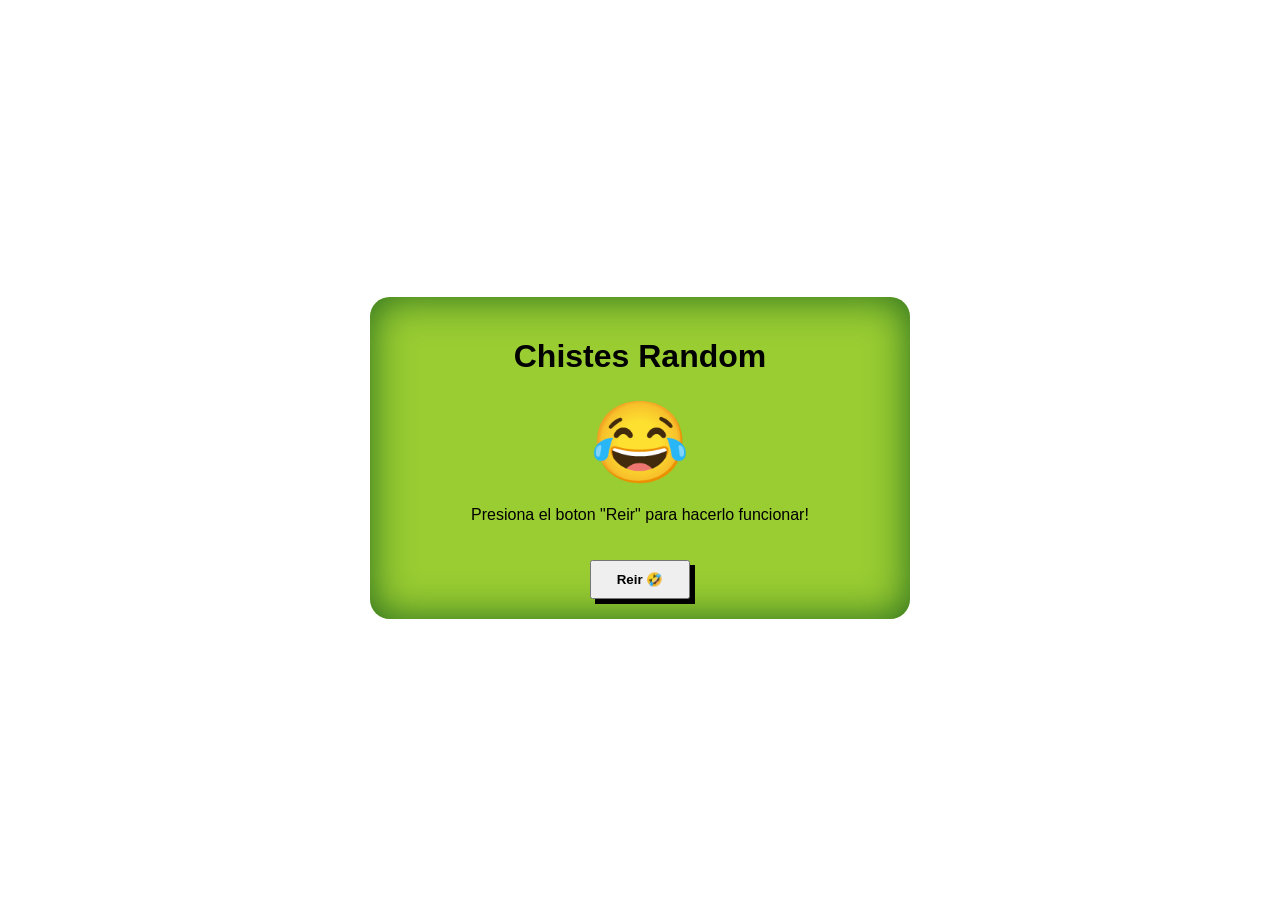
<file: trabajos/014-API-Introduccion/014-API-Introduccion/index.html>
<!DOCTYPE html>
<html lang="en">
<head>
    <meta charset="UTF-8">
    <meta name="viewport" content="width=device-width, initial-scale=1.0">
    <title>Chiste</title>
    <link rel="stylesheet" href="style.css">
</head>
<body>
    <div class="container">
        <h1>Chistes Random</h1>
        <div class="emoticon">😂</div>
        <p class="broma deslizar">
            Presiona el boton "Reir" para hacerlo funcionar!
        </p>
        <button class="btn">Reir 🤣</button>
    </div>
    <script src="script.js"></script>
</body>
</html>
</file>
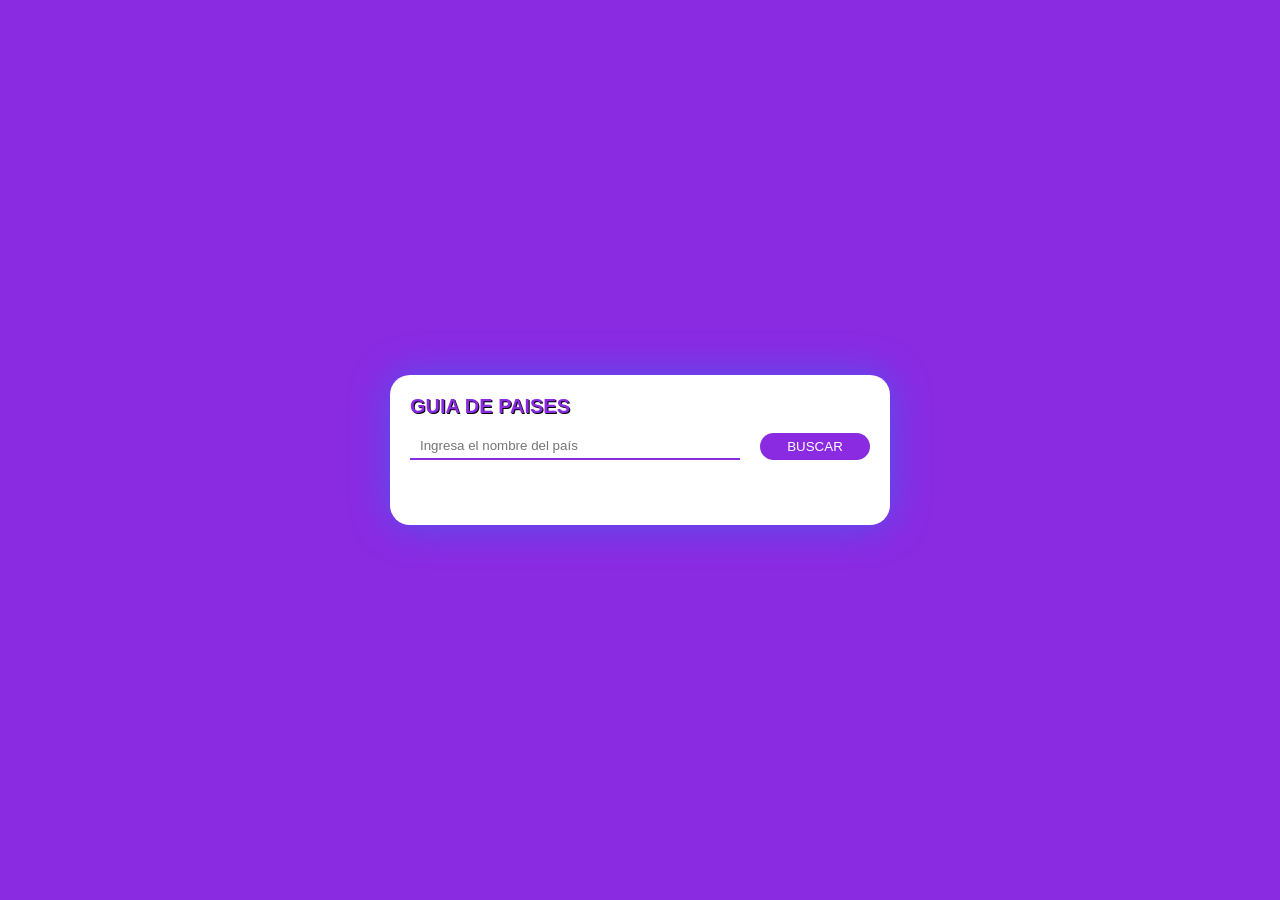
<file: trabajos/015-API-Paises/015-API-Paises/index.html>
<!DOCTYPE html>
<html lang="es">
<head>
    <meta charset="UTF-8">
    <meta name="viewport" content="width=device-width, initial-scale=1.0">
    <title>Api Paises</title>
    <link rel="stylesheet" href="style.css">
</head>
<body>
    <div class="container">
        <h1>Guia de Paises</h1>
        <div class="contenedor-busqueda">
            <input type="text" id="nombre-pais" placeholder="Ingresa el nombre del país">
            <button class="btnBusqueda">BUSCAR</button>
        </div>
        <div class="resultado"></div>
    </div>
    <script src="script.js"></script>
</body>
</html>
</file>
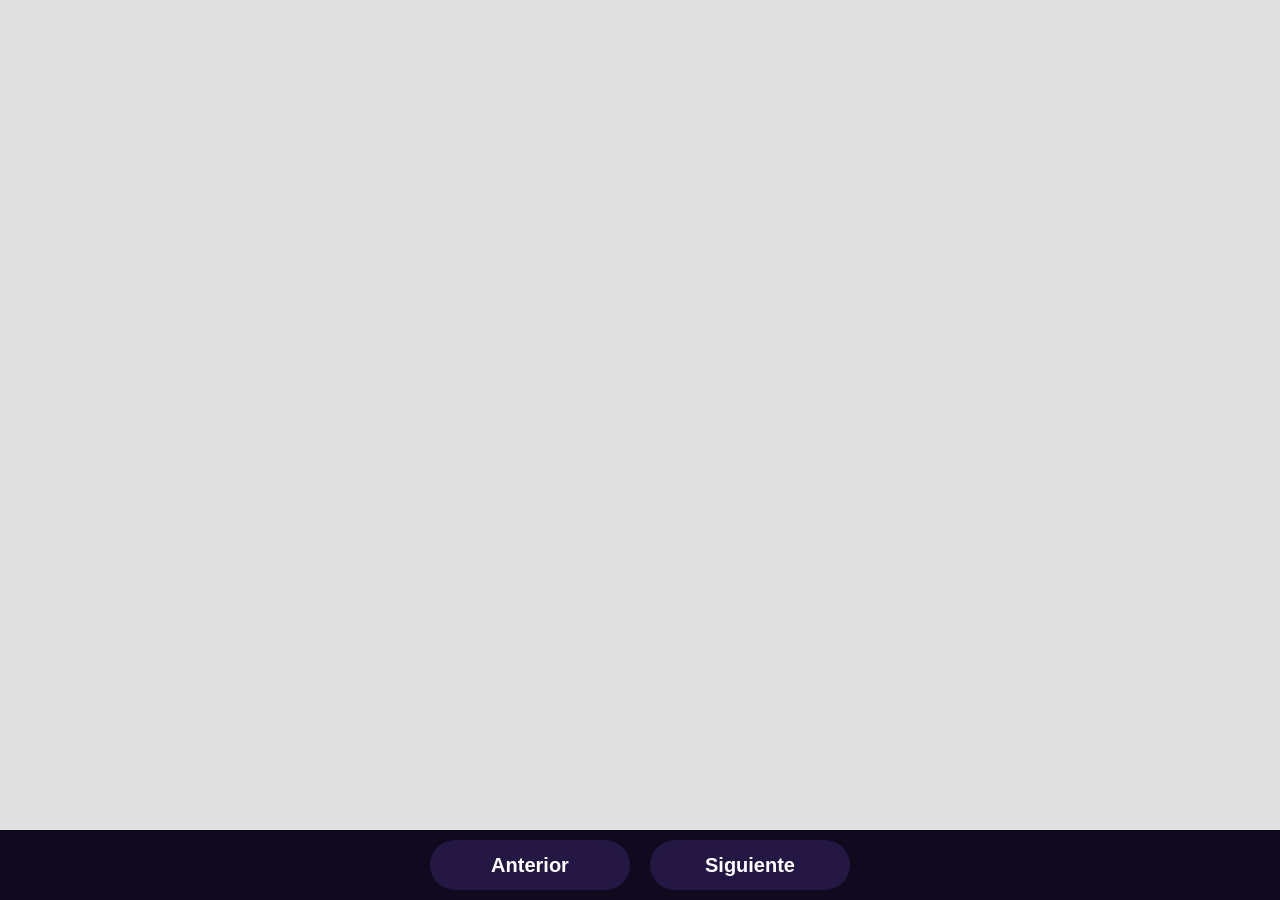
<file: trabajos/API-Peliculas/API-Peliculas/index.html>
<!DOCTYPE html>
<html lang="es">
<head>
    <meta charset="UTF-8">
    <meta name="viewport" content="width=device-width, initial-scale=1.0">
    <link rel="preconnect" href="https://fonts.gstatic.com" crossorigin>
    <link rel="preconnect" href="https://fonts.googleapis.com">
    <link rel="stylesheet" href="style.css">
    <title>Peliculas</title>
</head>
<body>
    
    <div class="contenedor" id="contenedor"></div>

    <div class="pagina">
        <button id="anterior">Anterior</button>
        <button id="siguiente">Siguiente</button>
    </div>

    <script src="script.js"></script>
</body>
</html>
</file>
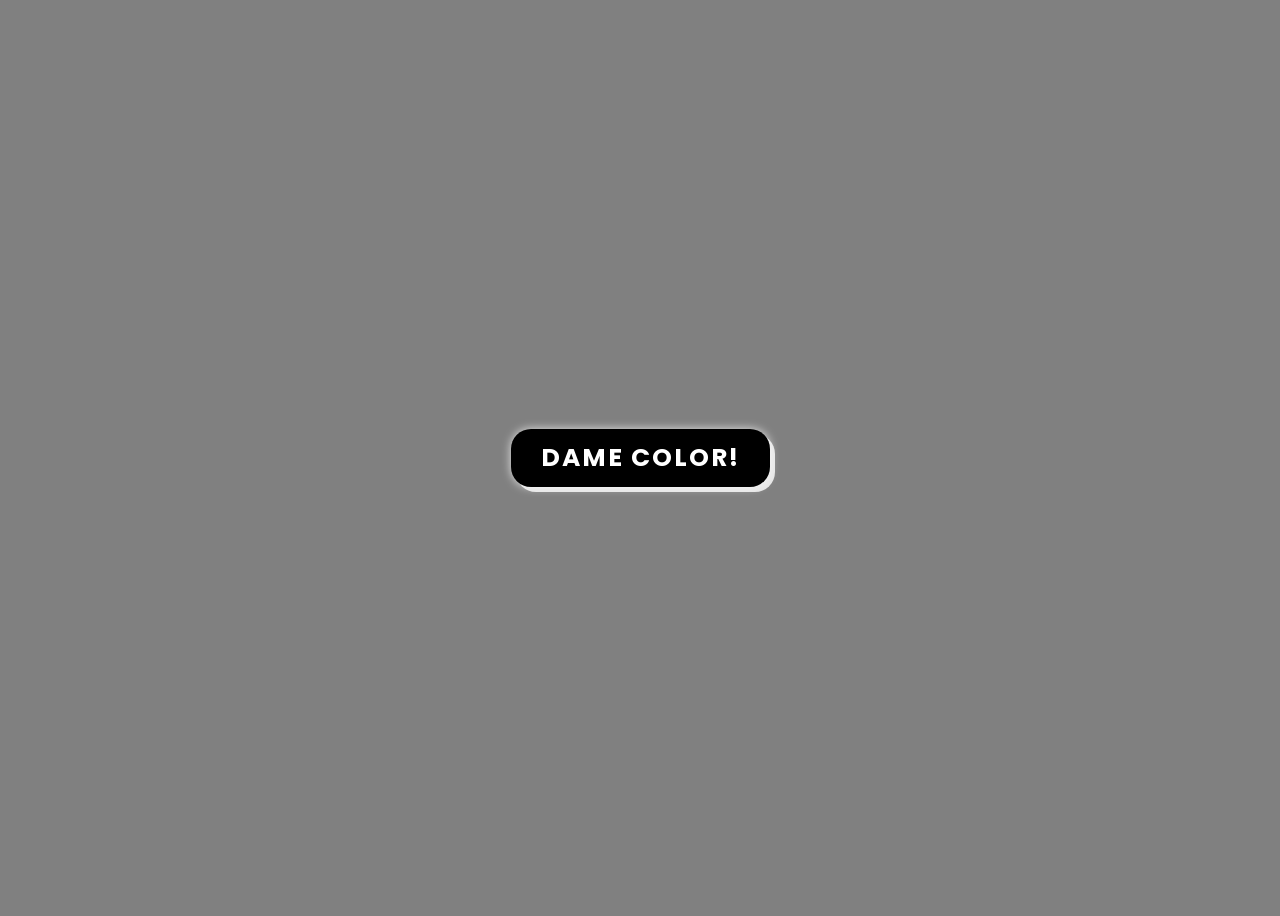
<file: trabajos/Dom_Boton/Dom_Boton/index.html>
<!DOCTYPE html>
<html lang="en">
<head>
    <meta charset="UTF-8">
    <meta http-equiv="X-UA-Compatible" content="IE=edge">
    <meta name="viewport" content="width=device-width, initial-scale=1.0">
    <link rel="stylesheet" href="https://cdnjs.cloudflare.com/ajax/libs/font-awesome/6.4.0/css/all.min.css" integrity="sha512-iecdLmaskl7CVkqkXNQ/ZH/XLlvwZOJyj7Yy7tcemnpDIypASozpmT/E0iPtmFIB46ZmdtAc9eNBvHOH/ZpiBw==" crossorigin="anonymous" referrerpolicy="no-referrer" />
    <link rel="stylesheet" href="style_boton.css">
    <title>Manejo del DOM 002</title>
</head>
<body>

    <button class="btn">Dame Color!</button>
    <script src="script.js"></script>

</body>
</html>
</file>
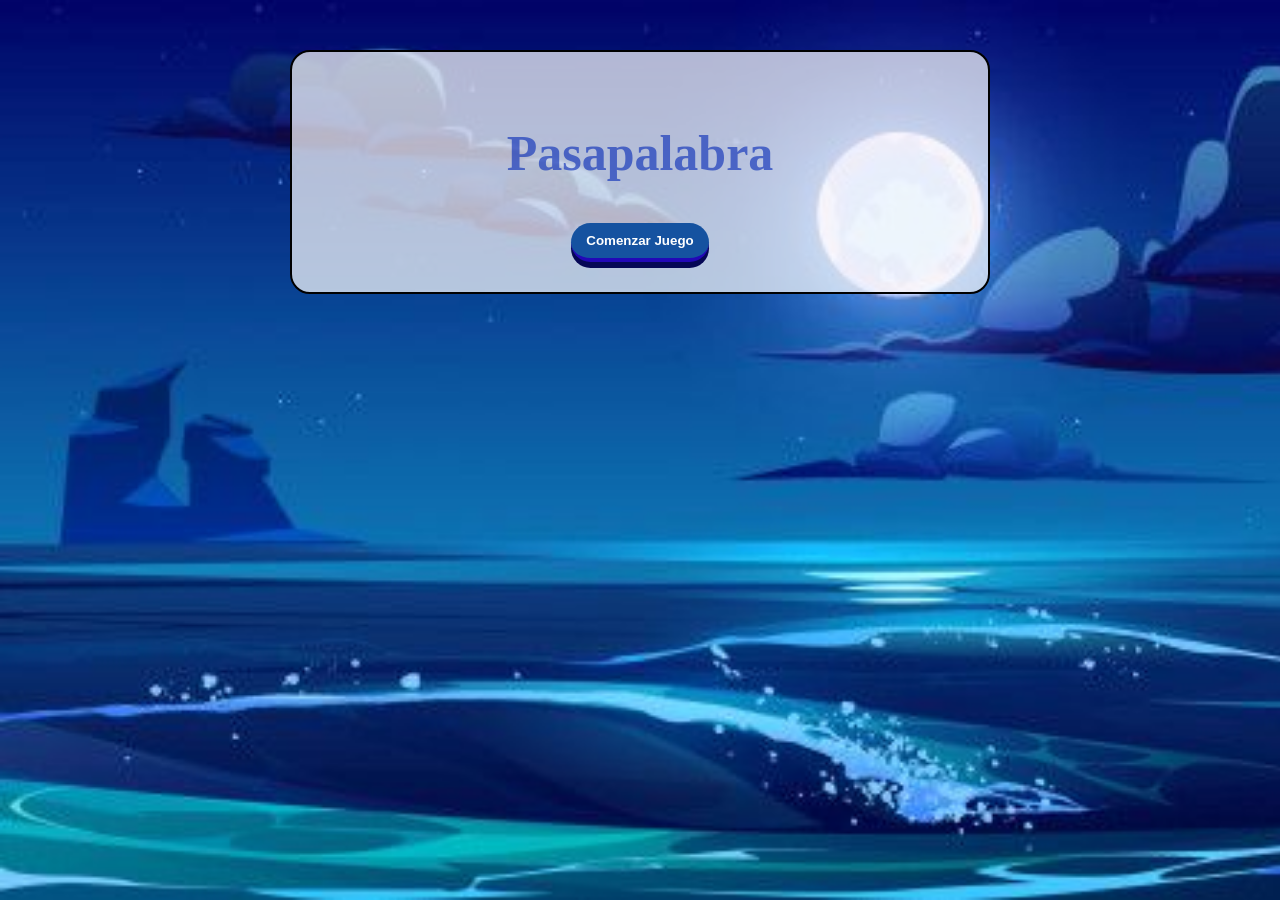
<file: trabajos/Juego/Juego/index.html>
<!DOCTYPE html>
<html lang="es">
<head>
    <meta charset="UTF-8">
    <meta name="viewport" content="width=device-width, initial-scale=1.0">
    <link rel="stylesheet" href="style.css">
    <title>Pasapalabra</title>
</head>
<body>
    
    <section class="pan" id="pantalla-inicial">
        <h1>Pasapalabra</h1>
        <button id="comenzar">Comenzar Juego</button>
    </section>

    <section id="pantalla-juego">

        <div class="container">
            <span id="tiempo">60</span>
        </div>

        <div class="conte-pregu">
            <span id="letra-pregu">Z</span>
            <h2 id="pregunta">Esta es la pregunta...</h2>
            <input type="text" id="respuestas">
            <div class="botones">
                <button id="responder">Responder</button>
                <button id="pasar">Pasa Palabra</button>
            </div>
        </div>
    </section>

    <section id="pantalla-final">
        <h1>Resumen del juego</h1>
        <h3>Acertadas</h3>
        <span id="acertadas">10</span>
        <h3 id="puntaje">40% de acierto</h3>
        <button id="reiniciar">Jugar de Nuevo</button>
    </section>

    <script src="script.js"></script>

</body>
</html>
</file>
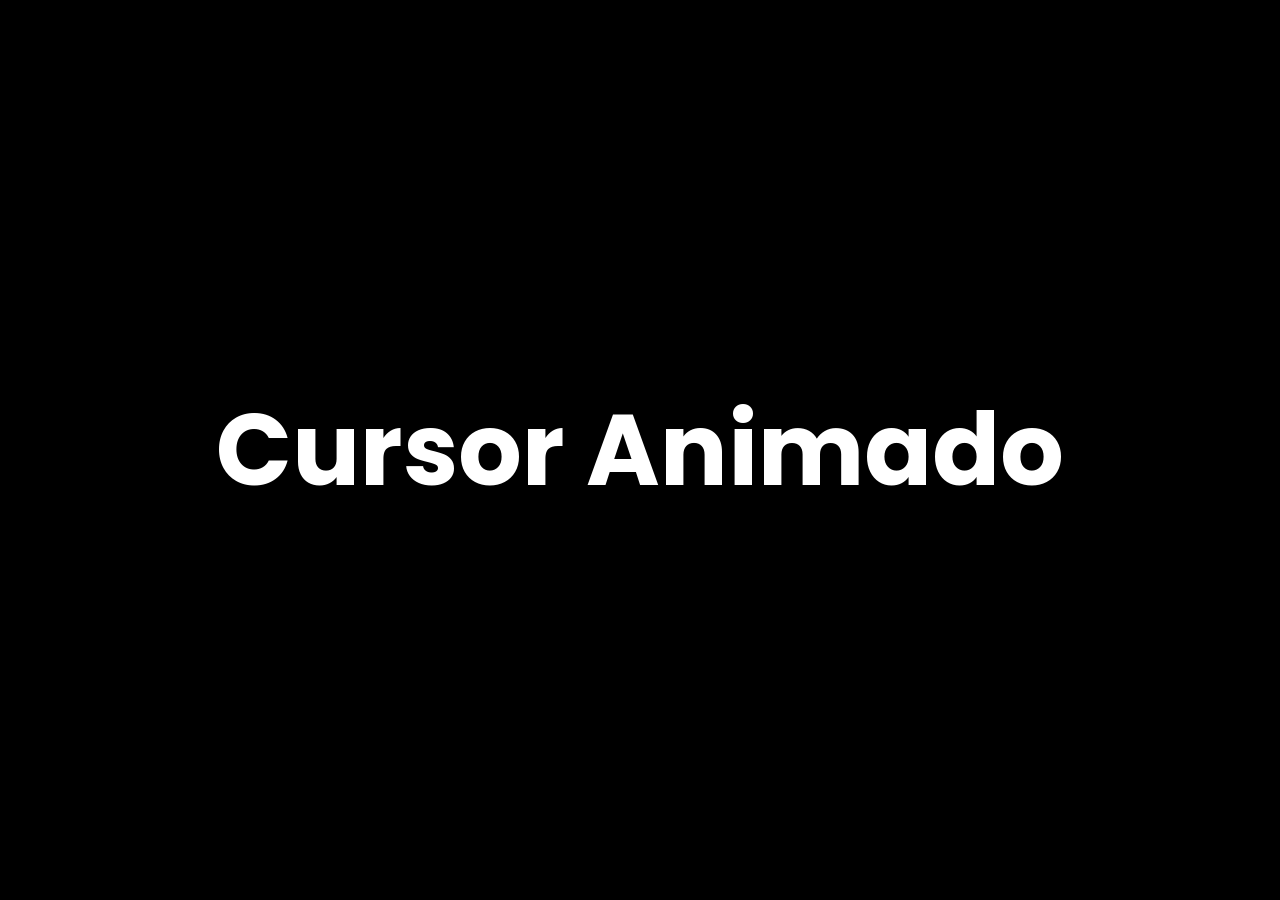
<file: trabajos/Evidencias 004 - 012/Evidencias 004 - 012/005-DOM-CursorAnimado/index.html>
<!DOCTYPE html>
<html lang="es">
<head>
    <meta charset="UTF-8">
    <meta http-equiv="X-UA-Compatible" content="IE=edge">
    <meta name="viewport" content="width=device-width, initial-scale=1.0">
    <title>animacion del Cursor</title>
    <link rel="stylesheet" href="style.css">
</head>
<body>
    <div class="cursor"></div>
    <div class="context">
        <h1>Cursor Animado</h1>
    </div>
    <script src="script.js"></script>
</body>
</html>
</file>
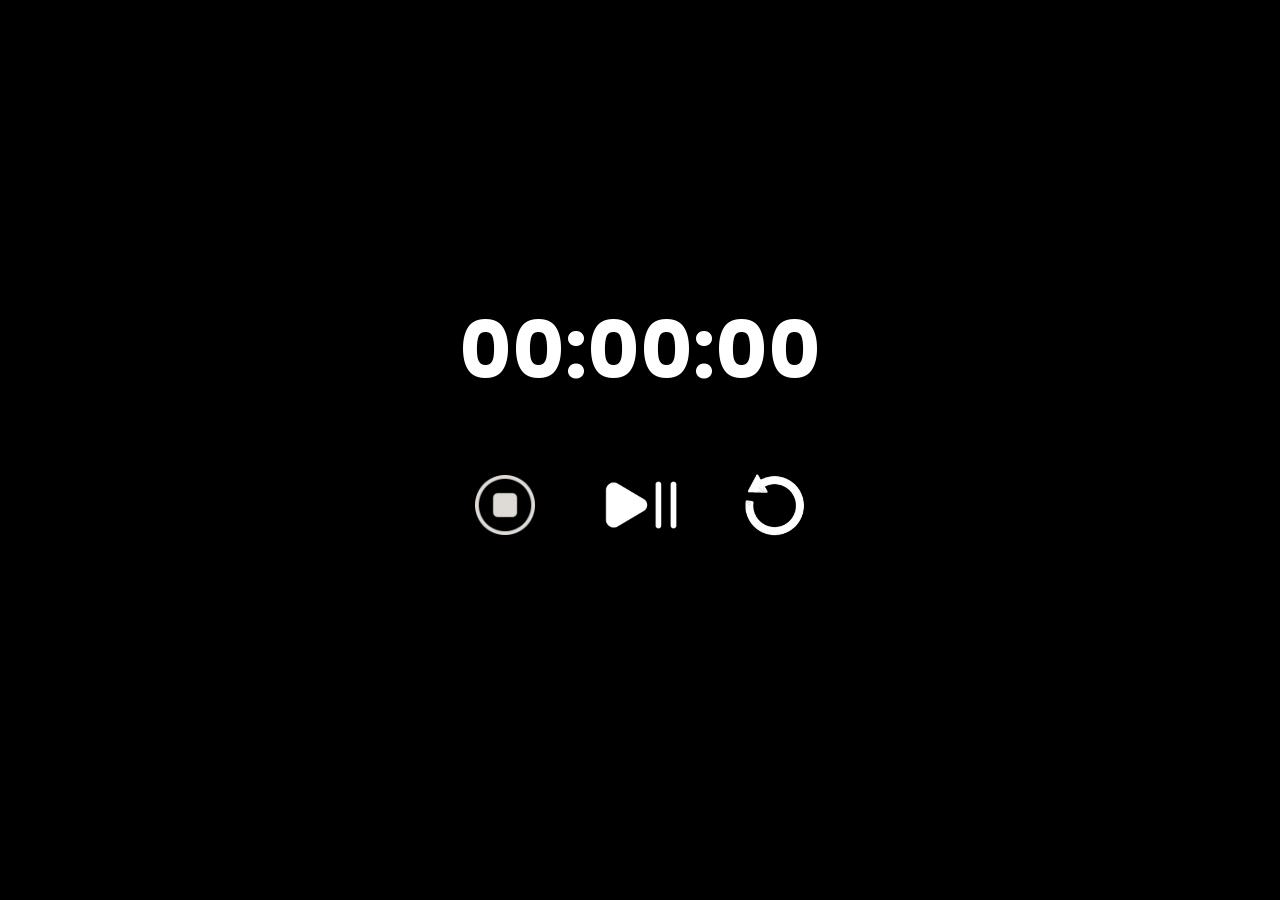
<file: trabajos/Evidencias 004 - 012/Evidencias 004 - 012/006-DOM-Cronometro/index.html>
<!DOCTYPE html>
<html lang="en">

<head>
    <meta charset="UTF-8">
    <meta http-equiv="X-UA-Compatible" content="IE=edge">
    <meta name="viewport" content="width=device-width, initial-scale=1.0">
    <title>Cronometro</title>
    <link rel="stylesheet" href="style.css">
</head>

<body>
    <div class="stopWatch">
        <h1 class="time">00:00:00</h1>
        <div class="controls">
            <img src="img/stop.png" onclick="stopTimer()" alt="stop">
            <img src="img/start.png" onclick="startTimer()" alt="start">
            <img src="img/reset.png" onclick="resetTimer()" alt="reset">
        </div>
    </div>
    <script src="script.js"></script>
</body>

</html>
</file>
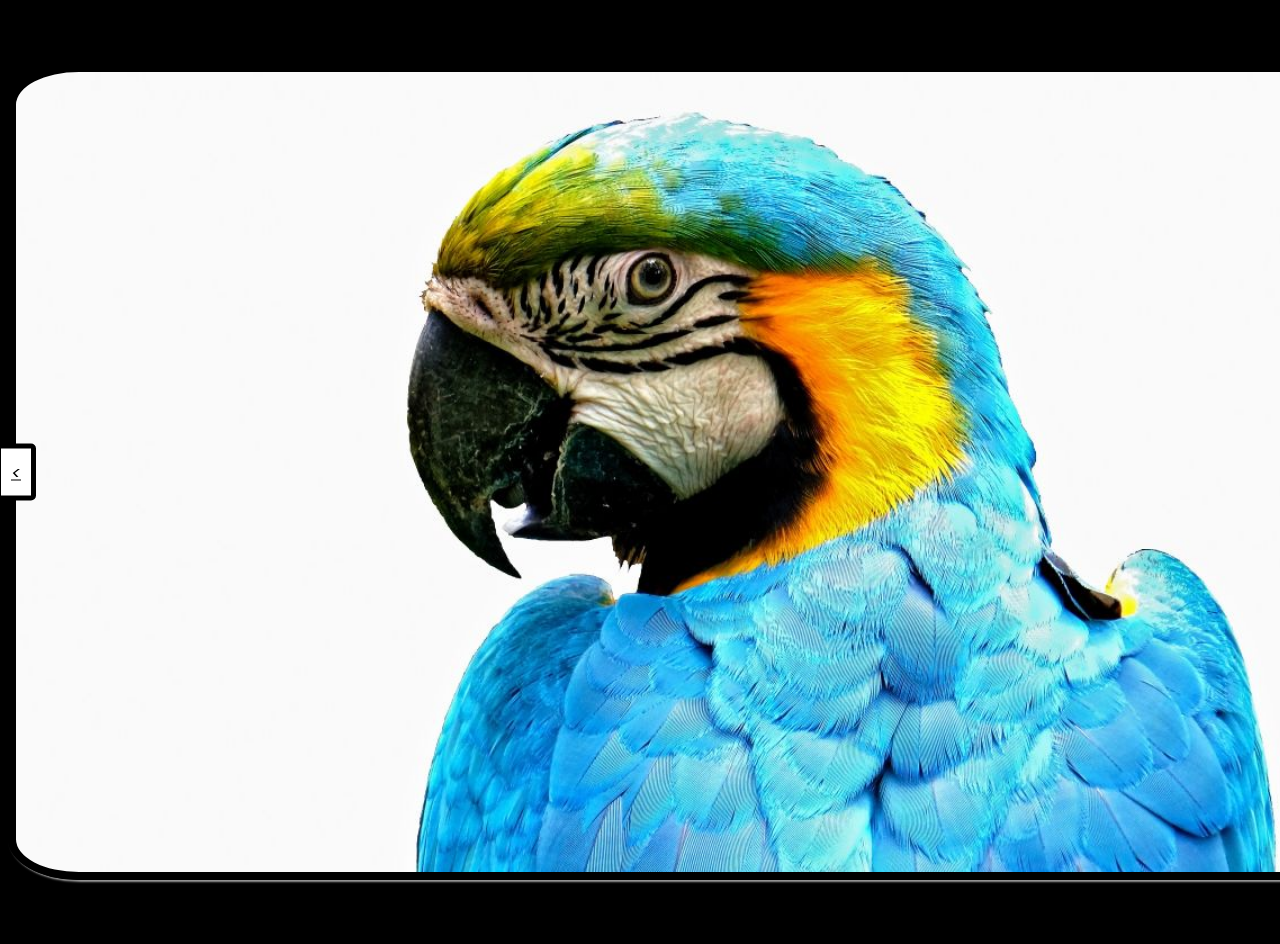
<file: trabajos/Evidencias 004 - 012/Evidencias 004 - 012/007-DOM-Carrusel/index.html>
<!DOCTYPE html>
<html lang="en">
<head>
    <meta charset="UTF-8">
    <meta http-equiv="X-UA-Compatible" content="IE=edge">
    <link rel="stylesheet" href="style.css">
</head>
<body>
    <div class="images">
        <a href="#" class="btn btn-left">
            <i class="fa-solid fa-carret-left"> < </i>
        </a>
        <a href="#" class="btn btn-right">
            <i class="fa-solid fa-carret-right"> > </i>
        </a>
    </div>
    <script src="script.js"></script>
</body>
</html>
</file>
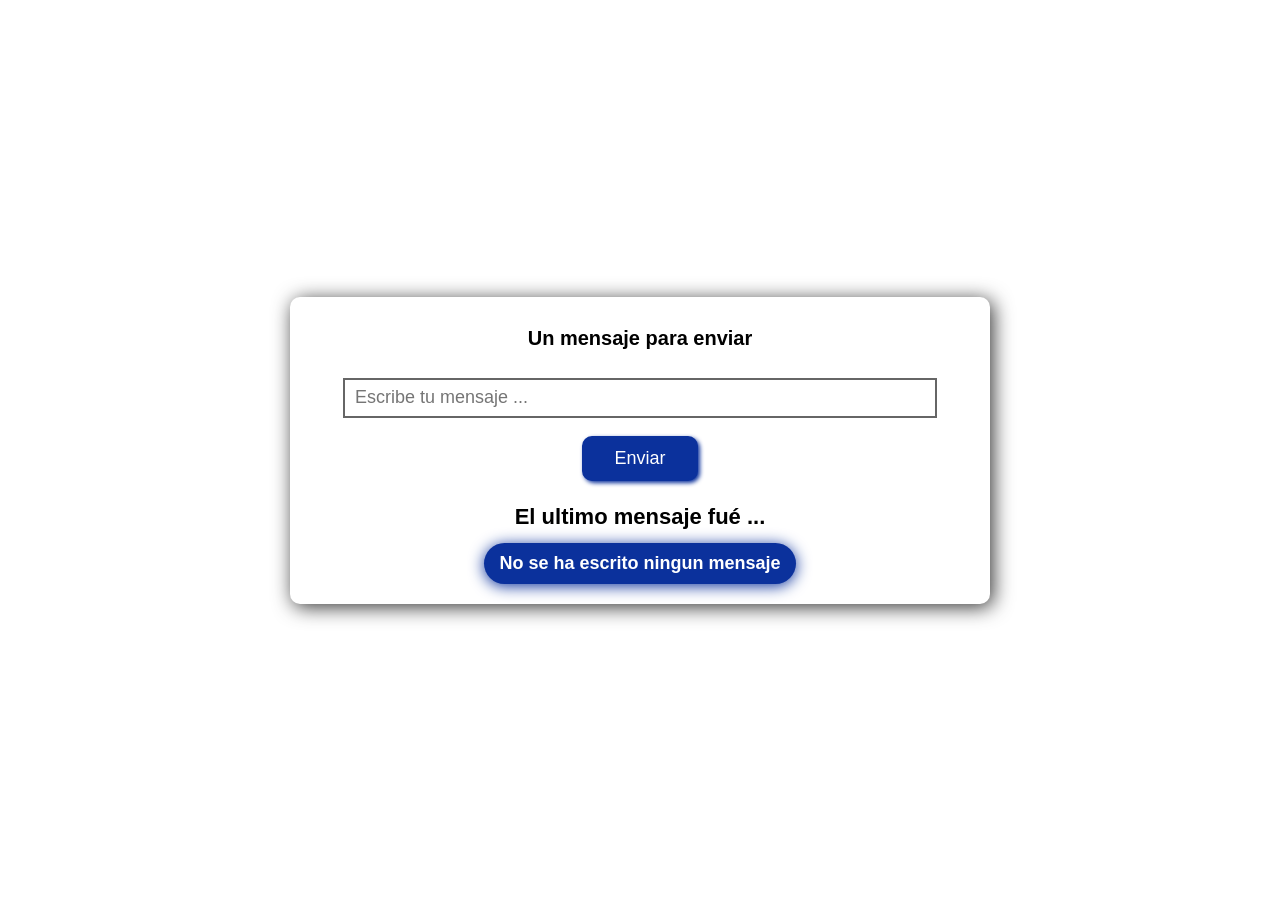
<file: trabajos/Evidencias 004 - 012/Evidencias 004 - 012/009-DOM-Mensaje/index.html>
<!DOCTYPE html>
<html lang="es">
<head>
    <meta charset="UTF-8">
    <meta http-equiv="X-UA-Compatible" content="IE=edge">
    <meta name="viewport" content="width=device-width, initial-scale=1.0">
    <link rel="stylesheet" href="style.css">
    <title>Mensaje</title>

</head>

<body>

    <div class="container">
        <h1>Un mensaje para enviar</h1>
        <input class="input" type="text" value="" placeholder="Escribe tu mensaje ...">
        <div class="btn">Enviar</div>
        <p class="error">por favor ingresa un mensaje</p>
        <h3>El ultimo mensaje fué ...</h3>
        <p class="mensaje">No se ha escrito ningun mensaje</p>
    </div>

    <script src="script.js"></script>
</body>

</html>
</file>
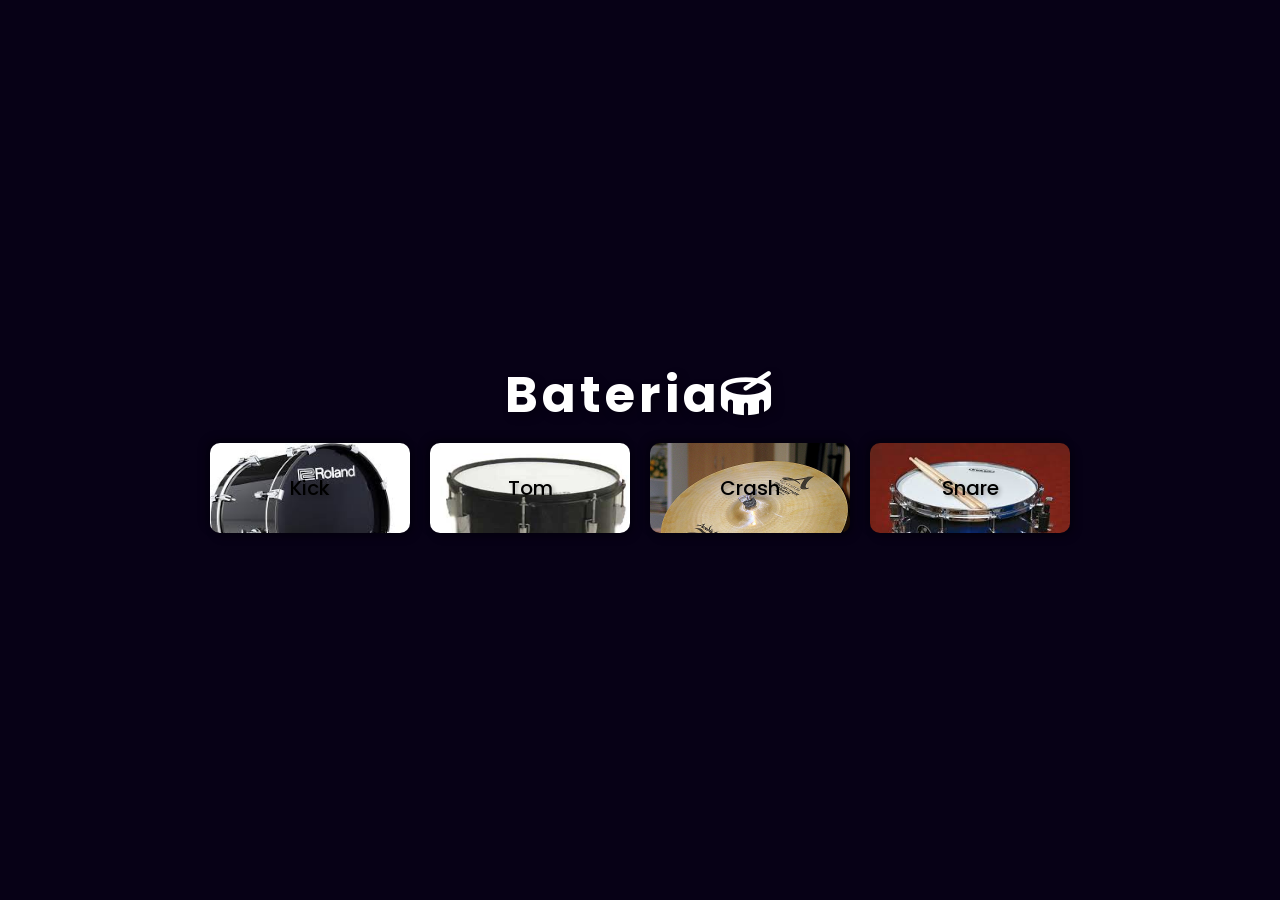
<file: trabajos/Evidencias 004 - 012/Evidencias 004 - 012/010-DOM-Bateria/index.html>
<!DOCTYPE html>
<html lang="es">

<head>
    <meta charset="UTF-8">
    <meta http-equiv="X-UA-Compatible" content="IE=edge">
    <meta name="viewport" content="width=device-width, initial-scale=1.0">
    <title>Bateria</title>
    <link rel="stylesheet" href="styles.css">
    <link rel="stylesheet" href="https://cdnjs.cloudflare.com/ajax/libs/font-awesome/6.1.1/css/all.min.css">
</head>

<body>
    <h1>Bateria<i class="fas fa-drum"></i></h1>
    <div class="container">
    </div>
    <script src="script.js"></script>
</body>
</html>
</file>
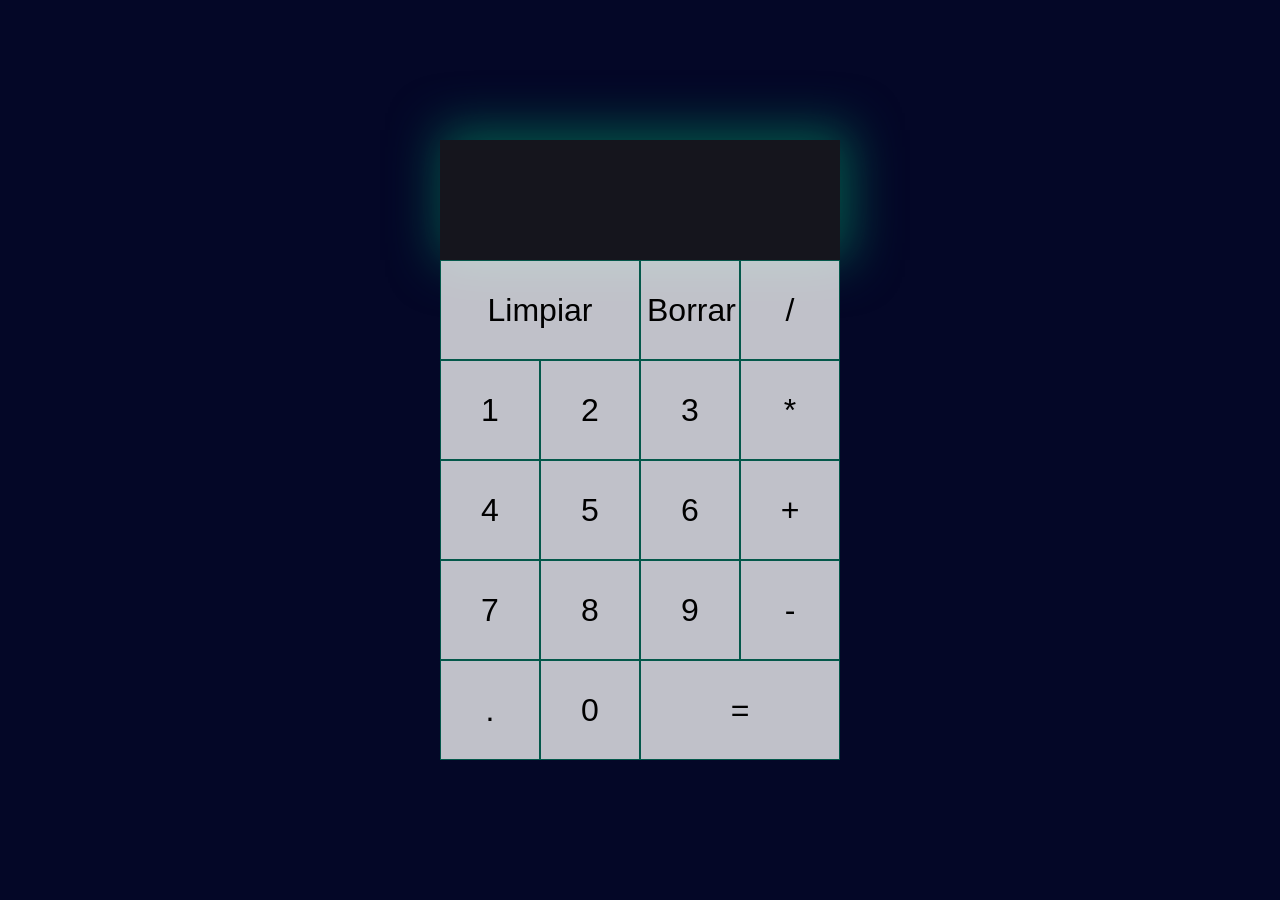
<file: trabajos/Evidencias 004 - 012/Evidencias 004 - 012/011-DOM-Calculadora/index.html>
<!DOCTYPE html>
<html lang="en">

<head>
    <meta charset="UTF-8">
    <meta http-equiv="X-UA-Compatible" content="IE=edge">
    <meta name="viewport" content="width=device-width, initial-scale=1.0">
    <link rel="stylesheet" href="style.css">
    <script src="script.js" defer></script>
    <title>Calculadora</title>

</head>

<body>

    <div class="calculadora">
        <div class="output">
            <div data-previous-operand class="previous-operand"></div>
            <div data-current-operand class="current-operand"></div>
        </div>
        <button data-all-clear class="span-two">Limpiar</button>
        <button data-delete>Borrar</button>
        <button data-operation>/</button>
        <button data-number>1</button>
        <button data-number>2</button>
        <button data-number>3</button>
        <button data-operation>*</button>
        <button data-number>4</button>
        <button data-number>5</button>
        <button data-number>6</button>
        <button data-operation>+</button>
        <button data-number>7</button>
        <button data-number>8</button>
        <button data-number>9</button>
        <button data-operation>-</button>
        <button data-number>.</button>
        <button data-number>0</button>
        <button data-equals class="span-two">=</button>
    </div>

</body>

</html>
</file>
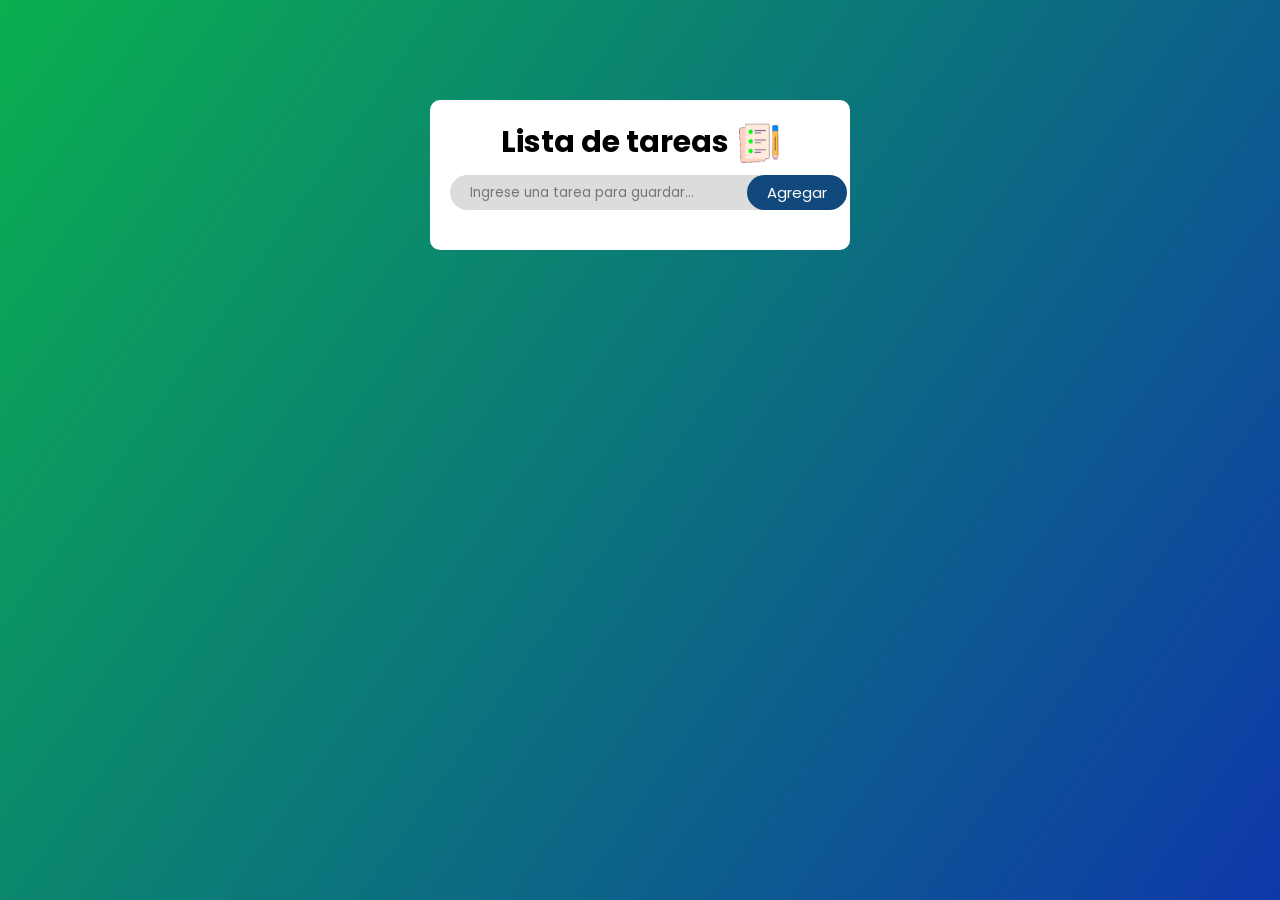
<file: trabajos/Evidencias 004 - 012/Evidencias 004 - 012/012-DOM-ListaTareas/index.html>
<!DOCTYPE html>
<html lang="en">
<head>
    <meta charset="UTF-8">
    <meta name="viewport" content="width=device-width, initial-scale=1.0">
    <link rel="stylesheet" href="style.css">
    <title>Lista de Tareas</title>
</head>
<body>
    
    <div class="container">
        <div class="titulo">Lista de tareas <img src="img/img3.png" alt=""></div>
        <div class="todo-list-bar">
            <input type="text" id="task" placeholder="Ingrese una tarea para guardar..." autocomplete="off">
            <button onclick="clicked()" class="addBtn">Agregar</button>
        </div>
        <ul class="lista">
        </ul>
    </div>

    <script src="script.js"></script>

</body>
</html>
</file>
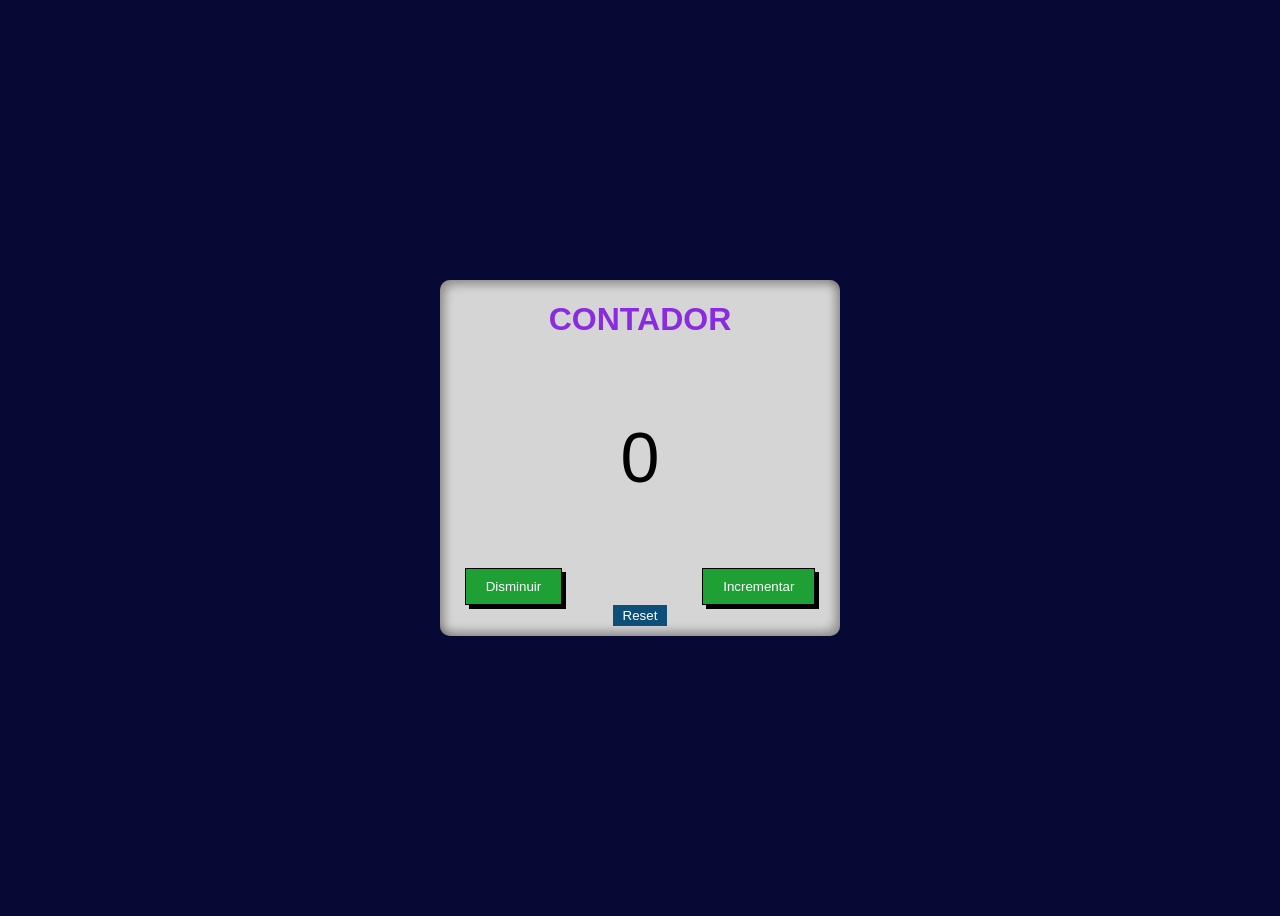
<file: trabajos/Contador +,-/Boton +,-/boton.html>
<!DOCTYPE html>
<html lang="es">

<head>
    <meta charset="UTF-8">
    <meta name="viewport" content="width=device-width, initial-scale=1.0">
    <link rel="stylesheet" href="botonstilo.css">
    <title>Botón Contador</title>
</head>
<body>

    <div class="container">
        <h1>Contador</h1>
        <p class="contar">0</p>
        <div class="contadores">
            <button class="btn dis">Disminuir</button>
            <button class="btn inc">Incrementar</button>
        </div>
        <button class="reset">Reset</button>
    </div>
    <script src="boton.js"></script>

</body>
</html>
</file>
<file: trabajos/014-API-Introduccion/014-API-Introduccion/style.css>
*{
    font-family: "Poppins", sans-serif;
}

body{
    height: 100vh;
    display: flex;
    justify-content: center;
    align-items: center;
    overflow-y: hidden;
}

.container{
    width: 500px;
    min-height: 200px;
    padding: 20px;
    display: flex;
    align-items: center;
    justify-content: center;
    flex-direction: column;
    background-color: yellowgreen;
    border-radius: 20px;
    box-shadow: inset 0 0 40px rgba(5, 80, 24, 0.8);
}

.emoticon{
    font-size: 80px;
}

.broma{
    text-align: center;
    color: black;
    font-weight: 500;
    opacity: 0;
}

.deslizar{
    opacity: 1;
    transition: opacity 0.5s;
}

button{
    padding: 10px 25px;
    margin-top: 20px;
    font-weight: bold;
    box-shadow: 5px 5px 0;
    cursor: pointer;
    position: relative;
}

button:active{
    position: relative;
    top: 5px;
    left: 5px;
    box-shadow: none;
}
</file>
<file: trabajos/015-API-Paises/015-API-Paises/style.css>
*{
    margin: 0;
    padding: 0;
    box-sizing: border-box;
    font-family: "Poppins", sans-serif;
}

html{
    font-size: 62.5%;
}

body{
    display: flex;
    align-items: center;
    justify-content: center;
    min-height: 100vh;
    background-color: blueviolet;
}

.container{
    width: 500px;
    min-height: 150px;
    padding: 20px;
    flex-direction: column;
    background-color: white;
    border-radius: 20px;
    box-shadow: 0 0 40px rgba(1, 141, 255, 0.411);
}

h1{
    color: blueviolet;
    text-transform: uppercase;
    text-shadow: 1px 1px black;
    margin-bottom: 1.5rem;
}

.contenedor-busqueda{
    display: grid;
    grid-template-columns: 9fr 3fr;
    gap: 2rem;
}

input{
    padding: 5px 10px;
    font-weight: 500;
    border: none;
    outline: none;
    border-bottom: 2px solid blueviolet;
}

button{
    background-color: blueviolet;
    border: none;
    color: white;
    border-radius: 2rem;
    cursor: pointer;
}

.resultado{
    margin-top: 10px;
}

.resultado .flag-img{
    display: block;
    width: 45%;
    min-width: 7.5em;
    margin: 1.8em auto 1.2em auto;
}

.resultado h2{
    font-weight: 600;
    color: #222a43;
    text-align: center;
    text-transform: uppercase;
    letter-spacing: 2px;
    margin-bottom: 1.8em;
}

.resultado h4{
    display: inline;
    font-weight: 500;
    color: #222a43;
}

.resultado span{
    color: #5d6274;
}

.resultado h3{
    margin-top: 10px;
    text-align: center;
    font-size: 1.2em;
    font-weight: 400;
    color: #ff465a;
}

.resultado .loading{
    margin-top: 10px;
    margin-bottom: -10px;
    color: black;
    font-size: 15px;
    text-align: center;
}
</file>
<file: trabajos/API-Peliculas/API-Peliculas/style.css>
* {
    font-family: 'Times New Roman', Times, serif;
    margin: 0;
    padding: 0;
    box-sizing: border-box;
}

body {
    background: #e0e0e0;
    color: black;
}

.contenedor {
    width: 90%;
    max-width: 1000px;
    margin: 40px auto 100px auto;
    display: grid;
    grid-template-columns: repeat(4, 1fr);
    gap: 40px;
}

.contenedor .pelicula {
    text-align: center;
}

.contenedor .pelicula .titulo {
    font-size: 16px;
    font-weight: 600;
}

.contenedor .pelicula .poster {
    width: 100%;
    margin-bottom: 10px;
    border-radius: 15px;
}

.pagina {
    position: fixed;
    bottom: 0;
    background: #100a1f;
    width: 100%;
    display: flex;
    justify-content: center;
    gap: 20px;
    padding: 10px;
}

.pagina button{
    cursor: pointer;
    border: none;
    display: flex;
    align-items: center;
    justify-content: center;
    text-align: center;
    height: 50px;
    width: 200px;
    background: #241744;
    color: #fff;
    border-radius: 100px;
    font-family: 'Franklin Gothic Medium', 'Arial Narrow', Arial, sans-serif;
    font-weight: 600;
    transition: 0.3s ease all;
    font-size: 20px;
}

.pagina button:hover {
    background: #137c32;
}
</file>
<file: trabajos/Dom_Boton/Dom_Boton/style_boton.css>
@import url("https://fonts.googleapis.com/css2?family=Poppins:wght@400;500;700&display=swap");

*{
    font-family: "Poppins", Georgia, 'Times New Roman', Times, serif;
}

body{
    height: 100vh;
    display: flex;
    justify-content: center;
    align-items: center;
    overflow: hidden;
}

.btn{
    outline: none;
    border: none;
    text-transform: uppercase;
    letter-spacing: 2px;
    font-size: 25px;
    background-color: rgb(0, 0, 0);
    padding: 10px 30px;
    border-radius: 20px;
    font-weight: bold;
    color: rgb(255, 255, 255);
    cursor: crosshair;
    box-shadow: 5px 5px 0 rgba(255, 255, 255, 0.8),
                0 0 10px rgba(255, 255, 255, 0.8);
}

.btn:active{
    outline: none;
    position: relative;
    top: 10px;
    left: 2px;
    box-shadow: none;
}
</file>
<file: trabajos/Juego/Juego/style.css>
* {
    box-sizing: border-box;
}

body {
    font-family: 'Rajdhani';
    background: url(img/fondo.jpg);
    background-attachment: fixed;
    background-size: cover;
    background-color: rgb(240, 236, 236);
}

#pantalla-inicial {
    display: block;
    max-width: 700px;
    margin: 50px auto;
    text-align: center;
    background: rgba(255, 255, 255, .7);
    padding: 30px;
    border: 2px solid #000;
    border-radius: 20px;
}

#pantalla-inicial h1 {
    font-family: 'Rammetto One';
    font-size: 50px;
    color: #062ab79e;
}

button {
    background: #1552a0;
    border: none;
    color: #fff;
    font-weight: bold;
    padding: 10px 15px;
    cursor: pointer;
    margin: 0 20px;
    border-radius: 30px;
    border-bottom: 4px solid #2207b7;
    box-shadow: 0px 6px 0 #050755;
    transition: all 0.1s ease;
}

button:active {
    transform: translateY(6px);
    box-shadow: 0 0 0 #1552a0;
}

#pantalla-juego {
    display: none;
}

.pregunta-actual {
    background-color: #000 !important;
    color: #fff !important;
}

.bien-respondida {
    background-color: #39ff56d0 !important;
    color: #fff !important;
}

.mal-respondida {
    background-color: #e70004  !important;
    color: #000 !important;
}

.conte-pregu {
    background-color: rgba(255, 255, 255, .7);
    text-align: center;
    max-width: 700px;
    min-height: 220px;
    margin: auto;
    border: 2px solid #000;
    border-radius: 20px;
    padding: 0 20px 20px;
}

.botones {
    margin-top: 6px;
}

.conte-pregu #pregunta {
    margin: 0;
    font-weight: normal;
}

.conte-pregu input {
    display: inline-block;
    margin: 10px 0;
    font-size: 25px;
    padding: 10px;
    text-align: center;
    width: 60%;
    border-radius: 30px;
    border: none;
    outline: none;
    border: 2px solid #ccc;
}

.conte-pregu #letra-pregu {
    border: 2px solid #000;
    display: inline-block;
    color: #000;
    padding: 5px 10px;
    font-size: 30px;
    position: relative;
    bottom: 25px;
    background: #fff;
}

.container {
    position: relative;
    width: 255px;
    height: 255px;
    margin: 50px auto;
    border: 2px solid #000;
    border-radius: 50%;
    background: rgba(255, 255, 255, .7);
    display: flex;
    justify-content: center;
    align-items: center;
}

.container #tiempo {
    font-size: 50px;
    font-weight: bold;
}

.circle {
    position: absolute;
    width: 50px;
    height: 50px;
    border: 1px solid #000;
    background: #fff;
    color: #1552a0;
    border-radius: 50%;
    display: flex;
    justify-content: center;
    align-items: center;
    font-size: 20px;
    font-weight: bold;
    text-transform: uppercase;
}

#pantalla-final {
    display: none;
    max-width: 700px;
    margin: auto;
    text-align: center;
    background: rgba(255, 255, 255, .7);
    padding: 30px;
    border: 2px solid #000;
    border-radius: 20px;
}

#pantalla-final span {
    background: #000;
    width: 100px;
    height: 100px;
    margin: auto;
    color: #fff;
    display: flex;
    justify-content: center;
    align-items: center;
    font-size: 60px;
    font-weight: bold;
    border-radius: 50%;
    margin-bottom: 30px;
}
</file>
<file: trabajos/Evidencias 004 - 012/Evidencias 004 - 012/005-DOM-CursorAnimado/style.css>
@import url("https://fonts.googleapis.com/css2?family=poppins:wght@100;200;300;400;500;600;700;800;900&display=swap");

* {
    margin: 0;
    padding: 0;
    box-sizing: border-box;
}

body {
    display: flex;
    justify-content: center;
    align-items: center;
    min-height: 100vh;
    font-family: "Poppins", sans-serif;
    cursor: none;
    background-color: black;
}

h1 {
    color: white;
    font-size: 100px;
}

.cursor {
    width: 20px;
    height: 20px;
    border-radius: 50%;
    background: rgb(135, 235, 180);
    pointer-events: none;
    box-shadow: 0 0 20px rgb(135, 235, 180), 0 0 60px rgb(135, 235, 180), 0 0 100px rgb(135, 235, 180);
    z-index: 999;
    display: none;
    position: fixed;
    transform: translate(-50%, 50%);
    animation: colors 3s infinite;
    -webkit-animation: colors 3s infinite;
}

@keyframes colors {
    0% {
        filter: hue-rotate(0deg);
        -webkit-filter: hue-rotate(0deg);
    }
    100% {
        filter: hue-rotate(360deg);
        -webkit-filter: hue-rotate(360deg);
    }
}

.cursor::before {
    content: "";
    position: absolute;
    transform: translate(-30%, -30%);
    width: 50px;
    height: 50px;
    background: rgb(135, 235, 180);
    border-radius: 50%;
    opacity: 0.2;
}
</file>
<file: trabajos/Evidencias 004 - 012/Evidencias 004 - 012/006-DOM-Cronometro/style.css>
@import url("https://fonts.googleapis.com/css2?family=Poppins:wght@100;200;300;400;500;600;700;800;900&display=swap");

*{
    margin: 0;
    padding: 0;
    box-sizing: border-box;
    font-family: "Poppins", sans-serif;
}

body {
    background-color: black;
    background-size: cover;
    background-position: center;
    background-repeat: no-repeat;
    min-height: 70vh;
}

.stopWatch {
    background-image: linear-gradient( rgba(0, 0, 0, 0.3)),
        url(images/background.png);
    max-width: 600px;
    background-size: cover;
    background-position: center;
    padding: 40px 0;
    margin: 200px auto 0;
    text-align: center;
    color: rgb(255, 255, 255);
    border-radius: 30px;
}

.stopWatch h1 {
    font-size: 80px;
    margin: 50px 0;
}

.controls {
    display: flex;
    align-items: center;
    justify-content: center;
}

.stopWatch img {
    width: 60px;
    margin: 0 30px;
    cursor: pointer;
}

.stopWatch img:nth-child(2) {
    width: 90px;
}
</file>
<file: trabajos/Evidencias 004 - 012/Evidencias 004 - 012/007-DOM-Carrusel/style.css>
@import url("https://fonts.googleapis.com/css2?family=Poppins:wght0100;200;300;400;500;600;700;800;900&display=swap");

body{
    background-color: black;
}
*{
    font-family: "Poppins", sans-serif;
}

.images{
    background: url(img/001.jpg);
    width: 1400px;
    height: 800px;
    background-position: center;
    background-repeat: no-repeat;
    background-attachment: fixed;
    background-size: cover;
    margin: 4rem auto;
    border: 8px solid rgb(0, 0, 0);
    border-radius: 5%;
    position: relative;
    box-shadow: 2px 2px 2px rgba(255, 255, 255, 0.6);
}

.btn-left, .btn-right{
    position: absolute;
    background-color: rgb(255, 255, 255);
    border: 5px solid rgb(0, 0, 0);
    color: rgb(0, 0, 0);
    font-size: 18px;
    padding: 10px;
    border-radius: 5px;
}

.btn-left{
    top: 50%;
    left: 0;
    transform: translate(-50%, -50%);
}

.btn-right{
    top: 50%;
    right: 0;
    transform: translate(50%, -50%);
}
</file>
<file: trabajos/Evidencias 004 - 012/Evidencias 004 - 012/009-DOM-Mensaje/style.css>
@import url("https://fonts.googleapis.com/css2?family=Poppins:wght@100;200;300;400;500;600;700;800;900&display=swap");

* {
    margin: 0;
    padding: 0;
    box-sizing: border-box;
}

body {
    background-image:
        linear-gradient(rgba(0, 0, 0, 0.2)),
        url(img/001.jpg);
    background-size: cover;
    background-repeat: no-repeat;
    display: flex;
    justify-content: center;
    align-items: center;
    min-height: 100vh;
    font-family: "Popppins", sans-serif;
}

.container {
    background-color: white;
    width: 700px;
    padding: 20px;
    border-radius: 10px;
    border-radius: 10px;
    box-shadow: 3px 3px 20px rgba(0, 0, 0, 0.8);
    display: flex;
    flex-direction: column;
    justify-content: center;
    align-items: center;
    gap: 18px;
}

h1 {
    font-size: 20px;
    margin: 10px;
}

input {
    width: 90%;
    height: 40px;
    border: 2px solid rgba(0, 0, 0, 0.6);
    padding: 5px 10px;
    font-size: 18px;
    margin-bottom: 10px;
}

.btn {
    background-color: rgb(11, 49, 156);
    color: white;
    padding: 10px 30px;
    border-radius: 10px;
    border: 2px solid rgb(11, 49, 156);
    font-size: 18px;
    margin-top: -10px;
    font-weight: 500;
    box-shadow: 2px 2px 4px rgb(11, 49, 156);
    cursor: pointer;
}

.error {
    background-color: rgba(35, 123, 255, 0.575);
    padding: 5px 0;
    color: white;
    width: 50%;
    text-align: center;
    border-radius: 10vh;
    box-shadow: 2px 2px 4px rgba(35, 123, 255, 0.575);
    display: none;
}

h3 {
    margin-top: 5px;
    font-size: 22px;
}

.mensaje {
    font-size: 18px;
    color: rgb(0, 0, 0);
    font-weight: bold;
    margin-top: -5px;
    background-color: rgb(11, 49, 156);
    padding: 10px 15px;
    color: white;
    text-align: center;
    border-radius: 10vh;
    box-shadow: 0px 2px 15px rgb(11, 49, 156);
}
</file>
<file: trabajos/Evidencias 004 - 012/Evidencias 004 - 012/010-DOM-Bateria/styles.css>
@import url("https://fonts.googleapis.com/css2?family=Poppins:wght@100;200;300;400;500;600;700;800;900&display=swap");

* {
  margin: 0;
  padding: 0;
  box-sizing: border-box;
  font-family: "Poppins", sans-serif;
}

body {
  display: flex;
  align-items: center;
  justify-content: center;
  flex-direction: column;
  height: 100vh;
  background-color: rgb(7, 1, 22);
}

h1 {
  font-size: 50px;
  letter-spacing: 4px;
  color: rgb(255, 255, 255);
  white-space: nowrap;
  text-shadow: 4px 4px 10px rgba(0, 0, 0, 0.3);
}

.container {
  text-align: center;
}

.btn {
  border: none;
  padding: 30px 50px;
  margin: 10px;
  background-color: white;
  font-size: 20px;
  min-width: 200px;
  border-radius: 10px;
  box-shadow: 4px 4px 8px rgba(0, 0, 0, 0.3), -4px -4px 8px rgba(0, 0, 0, 0.3);
  cursor: pointer;
  text-shadow: 2px 2px 4px rgba(0, 0, 0, 0.3);
  font-weight: 500;
  text-transform: capitalize;
  background-size: cover;
  background-repeat: no-repeat;
}

.btn:active {
  background-size: 105%;
}
</file>
<file: trabajos/Evidencias 004 - 012/Evidencias 004 - 012/011-DOM-Calculadora/style.css>
*, *::before, *::after {
    box-sizing: border-box;
    font-family: "Gotham Rounded", sans-serif;
    font-weight: normal;
}

body {
    padding: 0;
    margin: 0;
    background-color: rgb(4, 7, 39);
}

.calculadora {
    display: grid;
    justify-content: center;
    align-content: center;
    min-height: 100vh;
    grid-template-columns: repeat(4, 100px);
    grid-template-rows: minmax(120px, auto) repeat(5, 100px);
}

.calculadora > button {
    cursor: pointer;
    font-size: 2rem;
    border: 1px solid rgb(4, 88, 74);
    outline: none;
    background-color: rgba(255, 255, 255, 0.75);
}

/* botones directos de la clase y cambia el color del fondo del botón cuanod pasa el cursor*/
.calculadora > button:hover {
    background-color: rgba(233, 218, 218, 0.63);
}

.span-two {
    grid-column: span 2;
}

.output {
    grid-column: 1 / -1;
    background-color: rgba(27, 26, 26, 0.75);
    display: flex;
    align-items: flex-end;
    justify-content: space-around;
    flex-direction: column;
    padding: 10px;
    word-wrap: break-word;
    word-break: break-all;
    box-shadow: 5px -5px 50px 5px rgb(4, 88, 74);
}

/*definen el tamaño de fuente y color de texto de cada elemento que se muestran el operador anterior y el operador actual*/
.output .previous-operand {
    color: rgba(255, 255, 255, 0.75);
    font-size: 1.5rem;
}

.output .current-operand {
    color: white;
    font-size: 2.5rem;
}
</file>
<file: trabajos/Evidencias 004 - 012/Evidencias 004 - 012/012-DOM-ListaTareas/style.css>
@import url("https://fonts.googleapis.com/css2?family=Poppins:wght@100;200;300;400;500;600;700;800;900&display=swap");

* {
    margin: 0;
    padding: 0;
    box-sizing: border-box;
    font-family: "Poppins", sans-serif;
}

body {
    display: flex;
    align-items: center;
    min-height: 100vh;
    background: linear-gradient(125deg, rgb(10, 175, 79), rgb(14, 56, 170));
    flex-direction: column;
}

.container {
    width: 100%;
    max-width: 420px;
    background-color: white;
    padding: 20px;
    border-radius: 10px;
    margin-top: 100px;
}

.titulo {
    display: flex;
    align-items: center;
    justify-content: center;
    font-size: 30px;
    font-weight: bold;
    margin-bottom: 10px;
}

.titulo img {
    margin-left: 10px;
    width: 40px;
    height: 40px;
}

.todo-list-bar {
    width: 100%;
    height: 35px;
    background-color: gainsboro;
    border-radius: 20px;
    display: flex;
    justify-content: space-between;
}

input {
    flex: 1;
    padding: 10px 20px;
    border-radius: 10px;
    border: none;
    outline: none;
    background-color: transparent;
}

.addBtn {
    padding: 5px 20px;
    font-size: 15px;
    outline: none;
    border: none;
    border-radius: 20px;
    background-color: #11497c;
    cursor: pointer;
    color: white;
}

ul {
    padding: 10px;
}

ul li {
    list-style: none;
    font-size: 15px;
    padding: 5px 35px 5px 35px;
    position: relative;
    cursor: pointer;
    word-break: break-word;
    overflow-wrap: anywhere;
}

ul li::before {
    content: "";
    position: absolute;
    height: 16px;
    width: 16px;
    border-radius: 50%;
    background-image: url(img/img2.png);
    background-position: center;
    top: 50%;
    left: 0px;
    transform: translate(50%, -50%);
}

ul li.checked {
    text-decoration: line-through;
}

ul li.checked::before {
    background-image: url(img/img1.png);
    background-size: cover;
    background-position: center;
    top: 50%;
    left: 0px;
    transform: translate(50%, -50%);
}

span {
    position: absolute;
    right: 10px;
    font-size: 16px;
    width: 20px;
    height: 20px;
    top: 50%;
    line-height: 21px;
    transform: translate(50%, -50%);
    padding-left: 4.5px;
    border-radius: 50%;
    cursor: pointer;
}

span:hover {
    background: gainsboro;
}
</file>
<file: trabajos/Contador +,-/Boton +,-/botonstilo.css>
@import url('https://fonts.googleapis.com/css2?family=Roboto:ital,wght@0,100..900;1,100..900&display=swap');

*{
    font-family: "Embed code", sans-serif;
}

body{
    background-color: rgb(7, 8, 51);
    height: 100vh;
    display: flex;
    justify-content: center;
    align-items: center;
    overflow-y: hidden;
}

.container{
    background-color: rgb(214, 213, 213);
    color: black;
    width: 400px;
    min-height: 300px;
    border-radius: 10px;
    box-shadow: inset 5px 5px 10px rgba(0, 0, 0, 0.3),
                inset -5px -5px 10px rgba(0, 0, 0, 0.3);

    display: flex;
    align-items: center;
    flex-direction: column;
    justify-content: center;
}

h1{
    margin-bottom: 10px;
    text-transform: uppercase;
    color: blueviolet;
}
.contar{
    font-size: 70px;
}

.contadores{
    display: flex;
    justify-content: center;
    align-items: center;
    gap: 140px;
}

.btn{
    color: white;
    padding: 10px 20px;
    outline: none;
    border: 1px solid black;
    background-color: rgb(30, 160, 52);
    box-shadow: 4px 4px 0 black;
    cursor: pointer;
}

.btn:active{
    position: relative;
    top: 4px;
    left: 4px;
    box-shadow: none;
}

.reset{
    color: white;
    background-color: rgb(14, 79, 122);
    padding: 3px 10px;
    outline: none;
    border: none;
    cursor: pointer;
    margin-bottom: 10px;
}

.reset:active{
    transform: scale(0.95);
}
</file>
